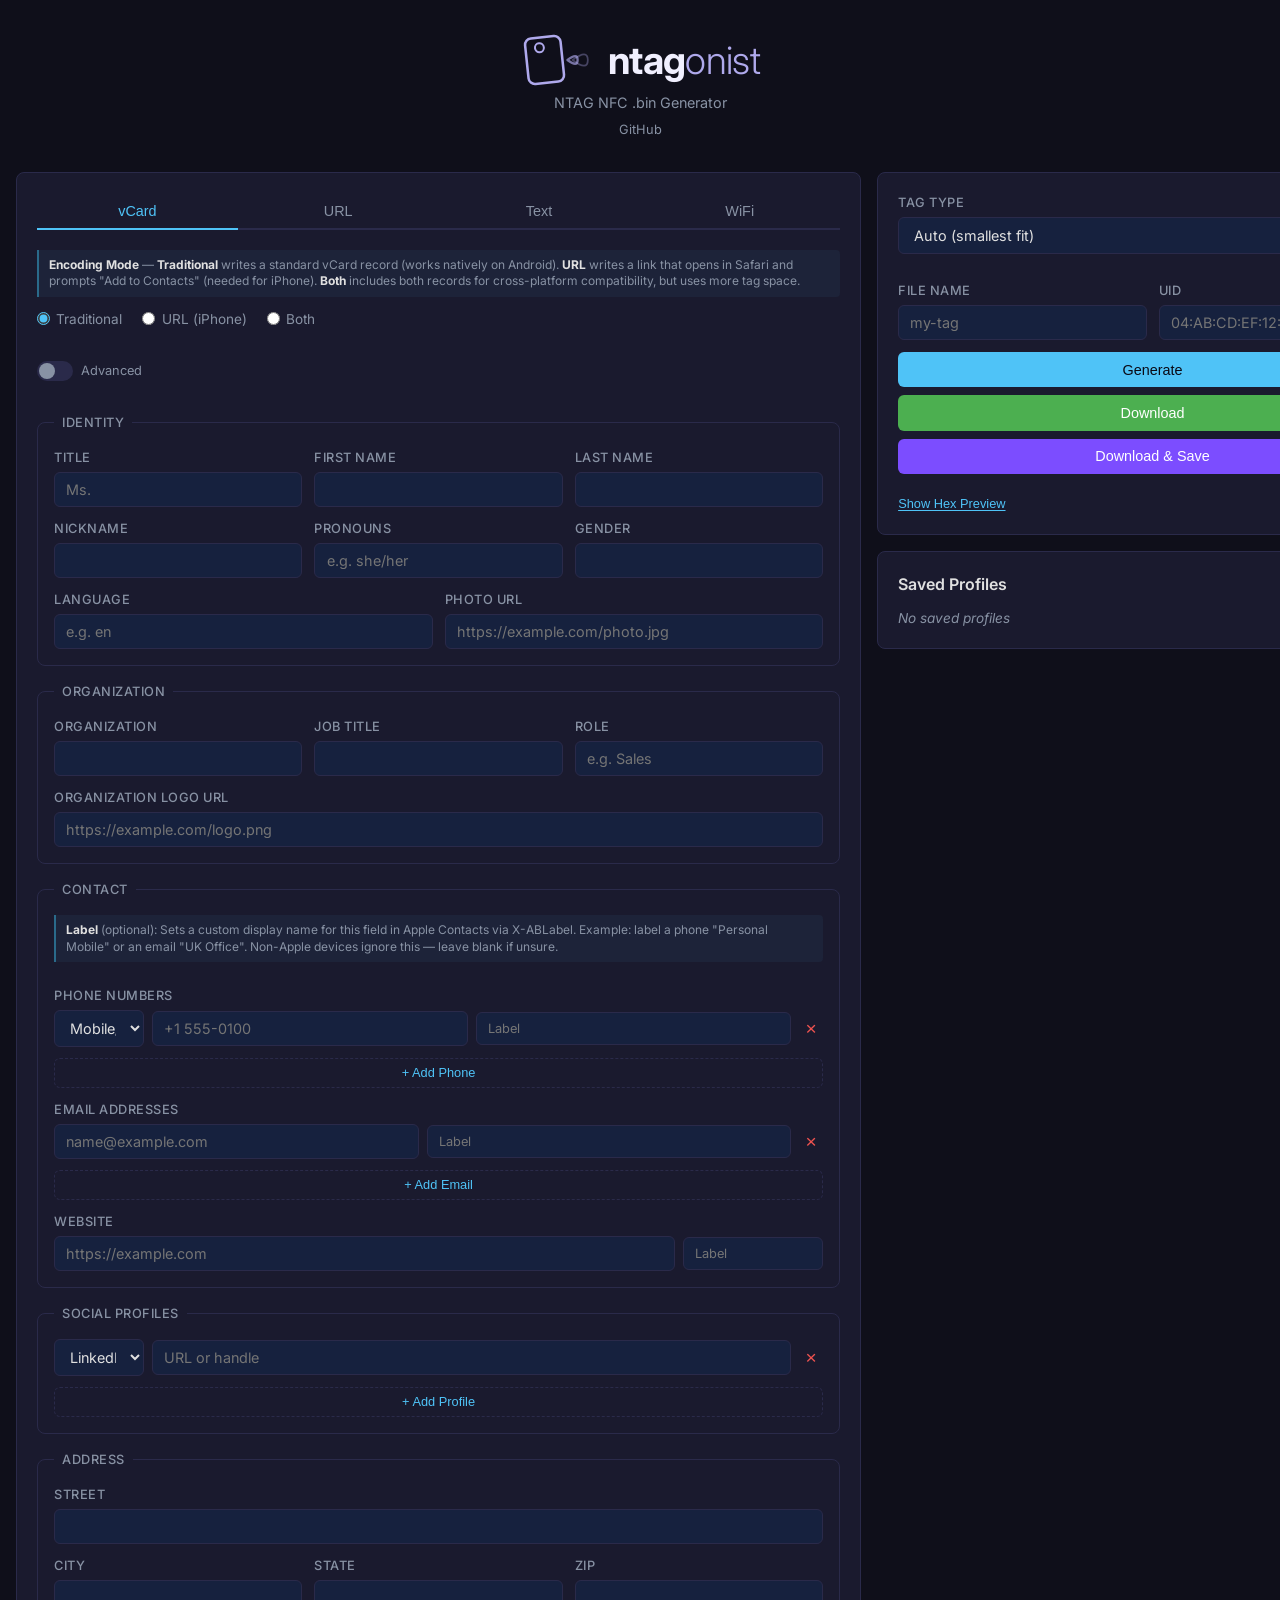
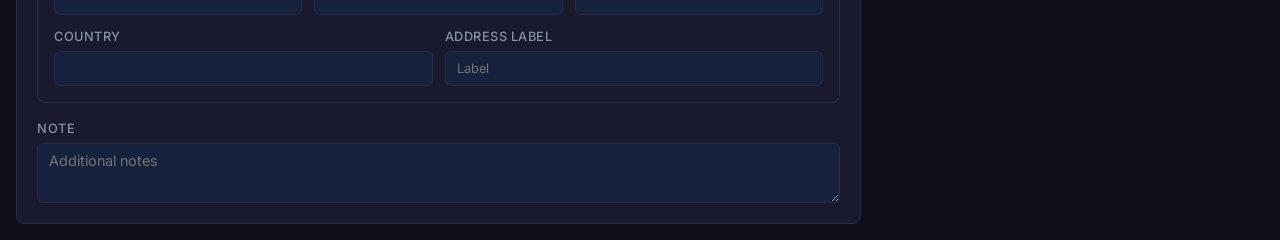
<file: index.html>
<!DOCTYPE html>
<html lang="en">
<head>
  <meta charset="UTF-8" />
  <meta name="viewport" content="width=device-width, initial-scale=1.0" />
  <title>ntagonist — NTAG NFC .bin Generator</title>
  <link rel="icon" type="image/svg+xml" href="img/icon.svg" />
  <link rel="preconnect" href="https://fonts.googleapis.com" />
  <link rel="preconnect" href="https://fonts.gstatic.com" crossorigin />
  <link href="https://fonts.googleapis.com/css2?family=Inter:wght@300;400;500;700&display=swap" rel="stylesheet" />
  <link rel="stylesheet" href="css/style.css" />
</head>
<body>
  <header>
    <div class="logo">
      <svg class="logo-icon" viewBox="-4 -4 54 44" aria-hidden="true">
        <rect x="0" y="0" width="28" height="36" rx="5" fill="none" stroke="#AFA9EC" stroke-width="2" transform="rotate(-6 14 18)"/>
        <circle cx="11" cy="8" r="3.5" fill="none" stroke="#AFA9EC" stroke-width="1.6" transform="rotate(-6 14 18)"/>
        <path d="M32 18 Q40 12 40 18 Q40 24 32 18" fill="none" stroke="#AFA9EC" stroke-width="1.8" stroke-linecap="round" opacity="0.65"/>
        <path d="M36 18 Q48 9 48 18 Q48 27 36 18" fill="none" stroke="#AFA9EC" stroke-width="1.4" stroke-linecap="round" opacity="0.35"/>
      </svg>
      <div class="logo-text">
        <span class="logo-ntag">ntag</span>
        <span class="logo-onist">onist</span>
      </div>
    </div>
    <p class="subtitle">NTAG NFC .bin Generator</p>
    <a href="https://github.com/swherdman/ntagonist" class="github-link" target="_blank" rel="noopener">GitHub</a>
  </header>

  <main>
    <section class="panel form-panel">
      <nav id="tab-bar" class="tab-bar">
        <button data-type="vcard" class="tab active">vCard</button>
        <button data-type="url" class="tab">URL</button>
        <button data-type="text" class="tab">Text</button>
        <button data-type="wifi" class="tab">WiFi</button>
      </nav>

      <form id="form-container" class="form-container" autocomplete="off">
        <!-- Dynamic form fields rendered by ui.js -->
      </form>
    </section>

    <div class="sidebar">
      <section class="panel output-panel">
        <div class="form-group">
          <label for="variant-select">Tag Type</label>
          <select id="variant-select">
            <option value="">Auto (smallest fit)</option>
            <option value="NTAG213">NTAG213 (144 bytes)</option>
            <option value="NTAG215">NTAG215 (504 bytes)</option>
            <option value="NTAG216">NTAG216 (888 bytes)</option>
          </select>
        </div>

        <div id="size-indicator" class="size-indicator">
          <div class="size-bar">
            <div id="size-bar-fill" class="size-bar-fill ok"></div>
            <div class="size-marker" style="left:16.22%" title="NTAG213 — 144 bytes"><span class="size-marker-label">213</span></div>
            <div class="size-marker" style="left:56.76%" title="NTAG215 — 504 bytes"><span class="size-marker-label">215</span></div>
            <div class="size-marker size-marker-end" style="left:100%" title="NTAG216 — 888 bytes"><span class="size-marker-label">216</span></div>
          </div>
          <span id="size-label" class="size-label"></span>
        </div>

        <div class="output-row">
          <div class="form-group">
            <label for="bin-name">File Name</label>
            <input type="text" id="bin-name" placeholder="my-tag" />
          </div>
          <div class="form-group">
            <label for="uid-input">UID</label>
            <input type="text" id="uid-input" placeholder="04:AB:CD:EF:12:34:56" maxlength="20" />
          </div>
        </div>

        <div id="error-display" class="error-display"></div>

        <div class="action-buttons">
          <button id="generate-btn" type="button" class="btn btn-primary">Generate</button>
          <button id="generate-download-btn" type="button" class="btn btn-download">Download</button>
          <button id="generate-download-save-btn" type="button" class="btn btn-save">Download & Save</button>
        </div>

        <div class="hex-section">
          <button id="hex-toggle" type="button" class="btn-link">Show Hex Preview</button>
          <pre id="hex-preview" class="hex-preview"><code id="hex-content"></code></pre>
        </div>
      </section>

      <aside class="panel profiles-panel">
        <div class="profiles-header">
          <h2>Saved Profiles</h2>
        </div>
        <div id="profile-list" class="profile-list">
          <p class="empty-profiles">No saved profiles</p>
        </div>
      </aside>
    </div>
  </main>

  <script type="module" src="js/app.js"></script>
</body>
</html>
</file>
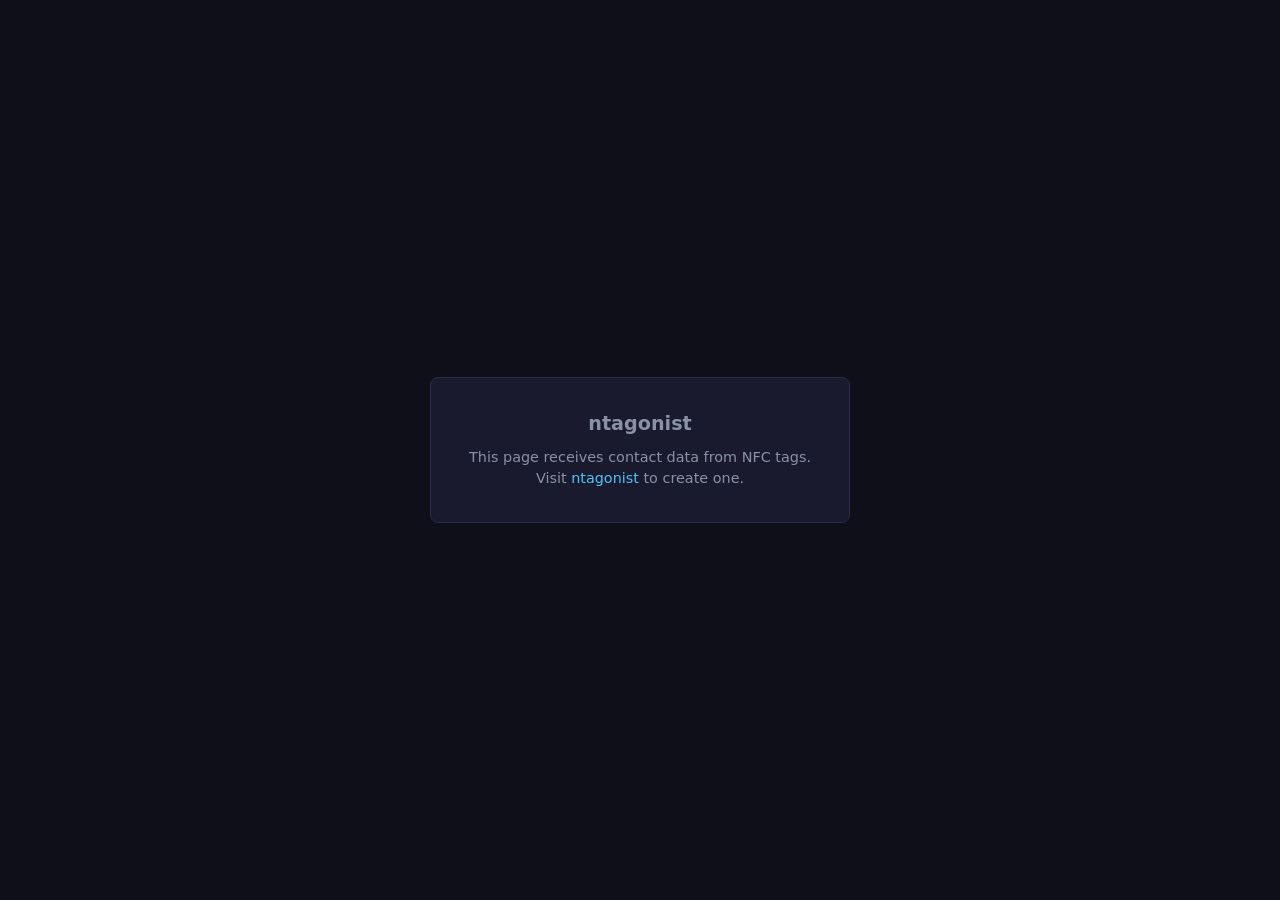
<file: vcf/index.html>
<!DOCTYPE html>
<html lang="en">
<head>
  <meta charset="UTF-8" />
  <meta name="viewport" content="width=device-width, initial-scale=1.0" />
  <title>ntagonist — Contact Card</title>
  <style>
    *, *::before, *::after { box-sizing: border-box; margin: 0; padding: 0; }
    body {
      font-family: 'Inter', system-ui, -apple-system, sans-serif;
      background: #0f0f1a;
      color: #e0e0e0;
      min-height: 100vh;
      display: flex;
      align-items: center;
      justify-content: center;
      padding: 1rem;
    }
    .card {
      background: #1a1a2e;
      border: 1px solid #2a2a4a;
      border-radius: 8px;
      padding: 2rem;
      max-width: 420px;
      width: 100%;
      text-align: center;
    }
    h1 { font-size: 1.2rem; font-weight: 600; margin-bottom: 0.5rem; }
    p { color: #8892a4; font-size: 0.9rem; line-height: 1.5; }
    .error { color: #ef5350; }
    .spinner {
      width: 32px; height: 32px;
      border: 3px solid #2a2a4a;
      border-top-color: #4fc3f7;
      border-radius: 50%;
      animation: spin 0.8s linear infinite;
      margin: 1rem auto;
    }
    @keyframes spin { to { transform: rotate(360deg); } }
    a { color: #4fc3f7; text-decoration: none; }
    a:hover { text-decoration: underline; }
  </style>
</head>
<body>
  <div class="card" id="card">
    <div class="spinner" id="spinner"></div>
    <p id="message">Loading contact...</p>
  </div>
  <script>
    (function () {
      const card = document.getElementById('card');
      const spinner = document.getElementById('spinner');
      const message = document.getElementById('message');

      function showResult(html) {
        spinner.style.display = 'none';
        message.innerHTML = html;
      }

      const hash = window.location.hash.substring(1);
      if (!hash) {
        showResult(
          '<h1>ntagonist</h1>' +
          '<p>This page receives contact data from NFC tags.<br>' +
          'Visit <a href="https://swherdman.github.io/ntagonist/">ntagonist</a> to create one.</p>'
        );
        return;
      }

      try {
        const vcard = atob(hash);

        // Extract FN for filename
        const fnMatch = vcard.match(/^FN:(.+)$/m);
        const name = fnMatch ? fnMatch[1].trim().replace(/[^a-zA-Z0-9_\- ]/g, '').replace(/\s+/g, '_') : 'contact';

        const blob = new Blob([vcard], { type: 'text/vcard' });
        const url = URL.createObjectURL(blob);

        const a = document.createElement('a');
        a.href = url;
        a.download = name + '.vcf';
        document.body.appendChild(a);
        a.click();
        document.body.removeChild(a);

        setTimeout(() => URL.revokeObjectURL(url), 5000);

        showResult(
          '<h1>Contact Ready</h1>' +
          '<p>Your contact card should be downloading.<br>' +
          'If nothing happened, <a href="' + url + '" download="' + name + '.vcf">tap here to download</a>.</p>'
        );
      } catch (e) {
        showResult(
          '<h1>Error</h1>' +
          '<p class="error">Could not decode the contact data.<br>' +
          'The NFC tag may contain invalid data.</p>'
        );
      }
    })();
  </script>
</body>
</html>
</file>
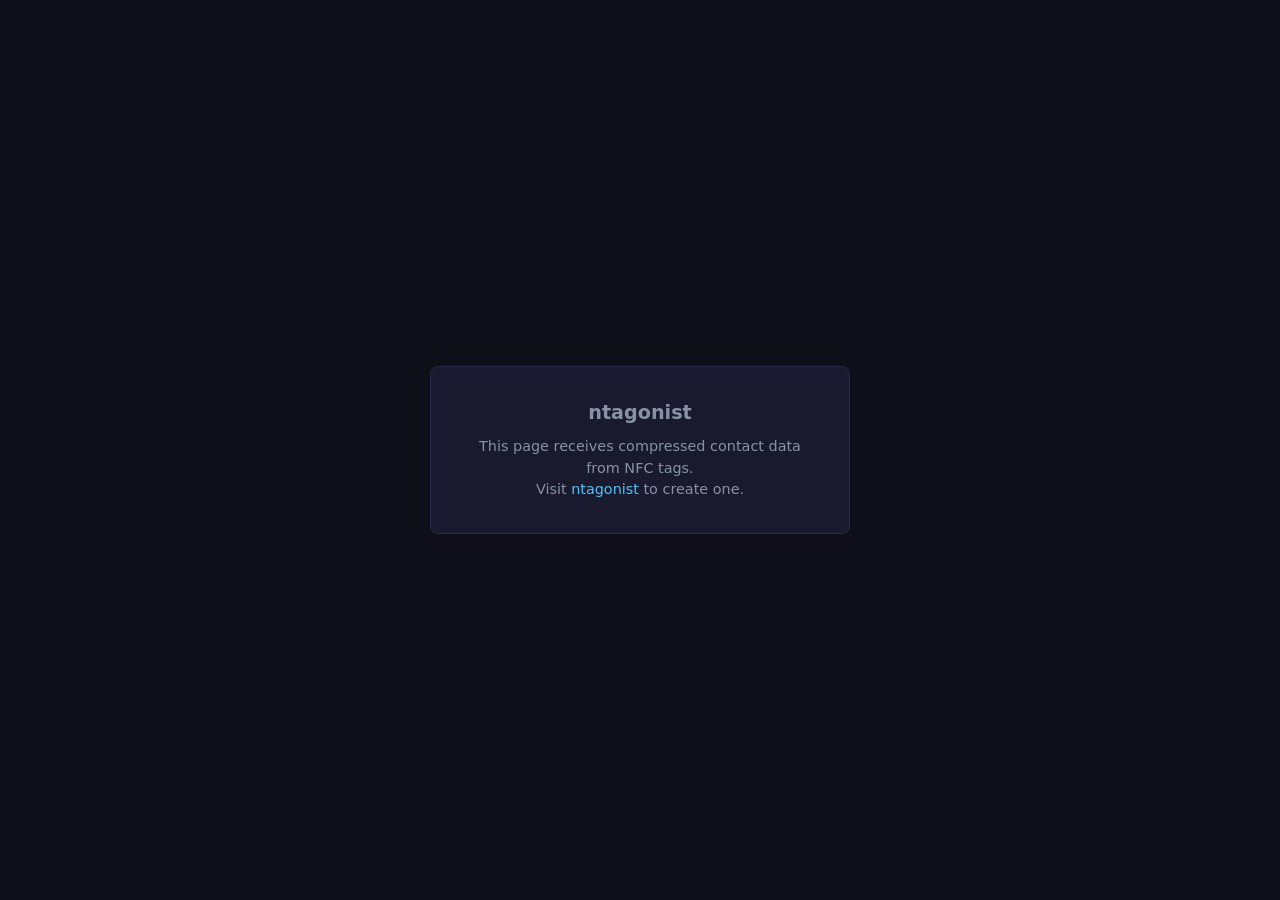
<file: vcf/z/index.html>
<!DOCTYPE html>
<html lang="en">
<head>
  <meta charset="UTF-8" />
  <meta name="viewport" content="width=device-width, initial-scale=1.0" />
  <title>ntagonist — Contact Card</title>
  <style>
    *, *::before, *::after { box-sizing: border-box; margin: 0; padding: 0; }
    body {
      font-family: 'Inter', system-ui, -apple-system, sans-serif;
      background: #0f0f1a;
      color: #e0e0e0;
      min-height: 100vh;
      display: flex;
      align-items: center;
      justify-content: center;
      padding: 1rem;
    }
    .card {
      background: #1a1a2e;
      border: 1px solid #2a2a4a;
      border-radius: 8px;
      padding: 2rem;
      max-width: 420px;
      width: 100%;
      text-align: center;
    }
    h1 { font-size: 1.2rem; font-weight: 600; margin-bottom: 0.5rem; }
    p { color: #8892a4; font-size: 0.9rem; line-height: 1.5; }
    .error { color: #ef5350; }
    .spinner {
      width: 32px; height: 32px;
      border: 3px solid #2a2a4a;
      border-top-color: #4fc3f7;
      border-radius: 50%;
      animation: spin 0.8s linear infinite;
      margin: 1rem auto;
    }
    @keyframes spin { to { transform: rotate(360deg); } }
    a { color: #4fc3f7; text-decoration: none; }
    a:hover { text-decoration: underline; }
  </style>
</head>
<body>
  <div class="card" id="card">
    <div class="spinner" id="spinner"></div>
    <p id="message">Loading contact...</p>
  </div>
  <script>
    (async function () {
      var spinner = document.getElementById('spinner');
      var message = document.getElementById('message');

      function showResult(html) {
        spinner.style.display = 'none';
        message.innerHTML = html;
      }

      var hash = window.location.hash.substring(1);
      if (!hash) {
        showResult(
          '<h1>ntagonist</h1>' +
          '<p>This page receives compressed contact data from NFC tags.<br>' +
          'Visit <a href="https://swherdman.github.io/ntagonist/">ntagonist</a> to create one.</p>'
        );
        return;
      }

      try {
        // base64url → standard base64
        var b64 = hash.replace(/-/g, '+').replace(/_/g, '/');
        while (b64.length % 4) b64 += '=';
        var bytes = Uint8Array.from(atob(b64), function (c) { return c.charCodeAt(0); });

        // Decompress with native deflate-raw
        var stream = new Blob([bytes]).stream()
          .pipeThrough(new DecompressionStream('deflate-raw'));
        var vcard = await new Response(stream).text();

        // Extract FN for filename
        var fnMatch = vcard.match(/^FN:(.+)$/m);
        var name = fnMatch ? fnMatch[1].trim().replace(/[^a-zA-Z0-9_\- ]/g, '').replace(/\s+/g, '_') : 'contact';

        var blob = new Blob([vcard], { type: 'text/vcard' });
        var url = URL.createObjectURL(blob);

        var a = document.createElement('a');
        a.href = url;
        a.download = name + '.vcf';
        document.body.appendChild(a);
        a.click();
        document.body.removeChild(a);

        showResult(
          '<h1>Contact Ready</h1>' +
          '<p>Your contact card should be downloading.<br>' +
          'If nothing happened, <a href="' + url + '" download="' + name + '.vcf">tap here to download</a>.</p>'
        );

        // Redirect away after download triggers
        setTimeout(function () {
          URL.revokeObjectURL(url);
          window.location.replace('about:blank');
        }, 1500);
      } catch (e) {
        showResult(
          '<h1>Error</h1>' +
          '<p class="error">Could not decode the contact data.<br>' +
          'The NFC tag may contain invalid data or your browser may not support decompression.</p>'
        );
      }
    })();
  </script>
</body>
</html>
</file>
<file: css/style.css>
:root {
  --bg: #0f0f1a;
  --bg-panel: #1a1a2e;
  --bg-input: #16213e;
  --bg-hover: #1f2b47;
  --text: #e0e0e0;
  --text-muted: #8892a4;
  --accent: #4fc3f7;
  --accent-dim: #2a6a8a;
  --green: #4caf50;
  --yellow: #ffb74d;
  --red: #ef5350;
  --border: #2a2a4a;
  --radius: 8px;
  --font: 'Inter', system-ui, -apple-system, sans-serif;
  --brand: #AFA9EC;
  --mono: 'Cascadia Code', 'Fira Code', 'JetBrains Mono', monospace;
}

*, *::before, *::after {
  box-sizing: border-box;
  margin: 0;
  padding: 0;
}

body {
  font-family: var(--font);
  background: var(--bg);
  color: var(--text);
  min-height: 100vh;
  line-height: 1.5;
}

/* Header */
header {
  text-align: center;
  padding: 2rem 1rem 1rem;
}

.logo {
  display: flex;
  align-items: center;
  justify-content: center;
  gap: 1rem;
}

.logo-icon {
  width: 72px;
  height: 56px;
  flex-shrink: 0;
}

.logo-text {
  display: flex;
  flex-direction: row;
  line-height: 1;
  font-family: 'Inter', sans-serif;
  letter-spacing: -0.04em;
}

.logo-ntag {
  font-size: 2.4rem;
  font-weight: 700;
  color: #f0effe;
}

.logo-onist {
  font-size: 2.4rem;
  font-weight: 300;
  color: var(--brand);
}


.subtitle {
  color: var(--text-muted);
  font-size: 0.9rem;
  margin-top: 0.25rem;
}

.github-link {
  display: inline-block;
  margin-top: 0.4rem;
  font-size: 0.8rem;
  color: var(--text-muted);
  text-decoration: none;
  transition: color 0.2s;
}

.github-link:hover {
  color: var(--text);
}

/* Small screens: compact logo */
@media (max-width: 790px) {
  .logo-icon {
    width: 36px;
    height: 28px;
  }

  .logo-ntag,
  .logo-onist {
    font-size: 1.4rem;
  }
}

/* Layout */
main {
  max-width: 1400px;
  margin: 0 auto;
  padding: 1rem;
  display: grid;
  gap: 1rem;
  grid-template-columns: 2fr 1fr;
}

.sidebar {
  display: flex;
  flex-direction: column;
  gap: 1rem;
  position: sticky;
  top: 1rem;
  align-self: start;
}

@media (max-width: 790px) {
  main {
    grid-template-columns: 1fr;
  }
  .sidebar {
    position: static;
  }
}

/* Panels */
.panel {
  background: var(--bg-panel);
  border: 1px solid var(--border);
  border-radius: var(--radius);
  padding: 1.25rem;
}

/* Tab Bar */
.tab-bar {
  display: flex;
  gap: 0;
  border-bottom: 2px solid var(--border);
  margin-bottom: 1.25rem;
}

.tab {
  flex: 1;
  padding: 0.6rem 1rem;
  background: none;
  border: none;
  color: var(--text-muted);
  font-size: 0.9rem;
  font-weight: 500;
  cursor: pointer;
  border-bottom: 2px solid transparent;
  margin-bottom: -2px;
  transition: color 0.2s, border-color 0.2s;
}

.tab:hover {
  color: var(--text);
}

.tab.active {
  color: var(--accent);
  border-bottom-color: var(--accent);
}

/* Forms */
.form-container {
  display: flex;
  flex-direction: column;
  gap: 1rem;
}

.form-group {
  display: flex;
  flex-direction: column;
  gap: 0.3rem;
}

.form-group--small {
  max-width: 280px;
}

.form-group--prefix {
  flex: 0 0 56px;
}

.form-group--lang {
  flex: 0 0 100px;
}

.form-group label {
  font-size: 0.8rem;
  font-weight: 500;
  color: var(--text-muted);
  text-transform: uppercase;
  letter-spacing: 0.04em;
}

.form-row {
  display: flex;
  gap: 0.75rem;
}

.form-row > .form-group {
  flex: 1;
}

.form-fieldset {
  border: 1px solid var(--border);
  border-radius: var(--radius);
  padding: 1rem;
  display: flex;
  flex-direction: column;
  gap: 0.75rem;
}

.form-fieldset legend {
  font-size: 0.8rem;
  font-weight: 500;
  color: var(--text-muted);
  text-transform: uppercase;
  letter-spacing: 0.04em;
  padding: 0 0.5rem;
}

.advanced-section > .form-fieldset > legend {
  color: var(--accent);
}

.legacy-section > .form-fieldset > legend {
  color: var(--yellow);
}

input, textarea, select {
  background: var(--bg-input);
  border: 1px solid var(--border);
  border-radius: 6px;
  color: var(--text);
  font-family: var(--font);
  font-size: 0.9rem;
  padding: 0.5rem 0.7rem;
  transition: border-color 0.2s, box-shadow 0.2s;
}

input:focus, textarea:focus, select:focus {
  outline: none;
  border-color: var(--accent);
  box-shadow: 0 0 0 2px rgba(79, 195, 247, 0.15);
}

textarea {
  resize: vertical;
  min-height: 60px;
}

select {
  cursor: pointer;
}

/* Toggle switches */
.vcard-toggles {
  display: flex;
  gap: 1.25rem;
  margin-bottom: 1rem;
  align-items: center;
}

.toggle-label {
  display: flex;
  align-items: center;
  gap: 0.5rem;
  cursor: pointer;
  font-size: 0.8rem;
  color: var(--text-muted);
  user-select: none;
}

.toggle-input {
  display: none;
}

.toggle-switch {
  width: 36px;
  height: 20px;
  background: var(--border);
  border-radius: 10px;
  position: relative;
  transition: background 0.2s;
  flex-shrink: 0;
}

.toggle-switch::after {
  content: '';
  position: absolute;
  top: 2px;
  left: 2px;
  width: 16px;
  height: 16px;
  background: var(--text-muted);
  border-radius: 50%;
  transition: transform 0.2s, background 0.2s;
}

.toggle-input:checked + .toggle-switch {
  background: var(--accent-dim);
}

.toggle-input:checked + .toggle-switch::after {
  transform: translateX(16px);
  background: var(--accent);
}

.legacy-toggle-wrap {
  display: none;
}

.show-advanced .legacy-toggle-wrap {
  display: flex;
}

/* Advanced/Legacy section visibility */
.advanced-section {
  display: none;
}

.show-advanced .advanced-section {
  display: block;
}

.legacy-section {
  display: none;
}

.show-legacy .legacy-section {
  display: block;
}

/* Advanced/Legacy options in select dropdowns */
.advanced-option {
  display: none;
}

.show-advanced .advanced-option {
  display: block;
}

.legacy-option {
  display: none;
}

.show-legacy .legacy-option {
  display: block;
}

/* Email type select hidden in basic mode (always INTERNET) */
select.email-type-select {
  display: none;
  width: 100px;
  flex-shrink: 0;
}

.show-advanced select.email-type-select {
  display: block;
}

/* Field hint text */
.field-hint {
  font-size: 0.75rem;
  color: var(--text-muted);
  line-height: 1.4;
  margin-bottom: 0.75rem;
  padding: 0.4rem 0.6rem;
  background: rgba(79, 195, 247, 0.05);
  border-left: 2px solid var(--accent-dim);
  border-radius: 0 4px 4px 0;
}

.field-hint strong {
  color: var(--text);
}

/* Label input (X-ABLabel) */
.label-input {
  width: 90px;
  flex: 0 0 90px;
  font-size: 0.8rem;
}

.label-input--full {
  width: 100%;
  flex: 1;
}

/* Inline form row (url + label side by side) */
.form-row-inline {
  display: flex;
  gap: 0.5rem;
  align-items: center;
}

.form-row-inline input[type="url"] {
  flex: 1;
}

.form-row-inline .label-input {
  flex: 0 0 140px;
  width: 140px;
}

/* Social profile custom service input */
.social-custom-input {
  display: none;
  flex: 0 0 120px;
  font-size: 0.85rem;
}

.social-custom-input.visible {
  display: block;
}

/* Dynamic rows (phones/emails) */
.dynamic-row {
  display: flex;
  gap: 0.5rem;
  align-items: center;
  margin-bottom: 0.4rem;
}

.dynamic-row select {
  width: 90px;
  flex-shrink: 0;
}

.dynamic-row input {
  flex: 1;
}

.btn-remove-row {
  background: none;
  border: none;
  color: var(--red);
  font-size: 1.2rem;
  cursor: pointer;
  padding: 0.2rem 0.4rem;
  line-height: 1;
  border-radius: 4px;
  transition: background 0.2s;
}

.btn-remove-row:hover {
  background: rgba(239, 83, 80, 0.15);
}

.btn-add-row {
  background: none;
  border: 1px dashed var(--border);
  color: var(--accent);
  font-size: 0.8rem;
  cursor: pointer;
  padding: 0.4rem 0.8rem;
  border-radius: 6px;
  transition: border-color 0.2s, background 0.2s;
}

.btn-add-row:hover {
  border-color: var(--accent);
  background: rgba(79, 195, 247, 0.05);
}

/* Password toggle */
.password-wrapper {
  display: flex;
  gap: 0.5rem;
}

.password-wrapper input {
  flex: 1;
}

.btn-toggle-pw {
  background: var(--bg-input);
  border: 1px solid var(--border);
  color: var(--text-muted);
  font-size: 0.75rem;
  cursor: pointer;
  padding: 0.4rem 0.6rem;
  border-radius: 6px;
  white-space: nowrap;
  transition: color 0.2s;
}

.btn-toggle-pw:hover {
  color: var(--text);
}

/* Output panel */
.output-row {
  display: flex;
  gap: 0.75rem;
  margin-bottom: 0.75rem;
}

.output-row .form-group {
  flex: 1;
}

/* Size indicator */
.size-indicator {
  margin-bottom: 1rem;
  opacity: 0;
  transition: opacity 0.3s;
}

.size-indicator.visible {
  opacity: 1;
}

.size-bar {
  height: 8px;
  background: var(--bg-input);
  border-radius: 4px;
  position: relative;
  margin-bottom: 1.2rem;
}

.size-bar-fill {
  height: 100%;
  border-radius: 4px;
  transition: width 0.3s, background-color 0.3s;
  width: 0;
  position: relative;
  z-index: 1;
}

.size-bar-fill.ok { background: var(--green); }
.size-bar-fill.warn { background: var(--yellow); }
.size-bar-fill.over { background: var(--red); }

.size-marker {
  position: absolute;
  top: 0;
  width: 1px;
  height: 100%;
  background: var(--text-muted);
  opacity: 0.5;
  z-index: 2;
}

.size-marker-end {
  background: none;
}

.size-marker-label {
  position: absolute;
  top: 12px;
  left: 50%;
  transform: translateX(-50%);
  font-size: 0.6rem;
  color: var(--text-muted);
  white-space: nowrap;
}

.size-label {
  font-size: 0.75rem;
  color: var(--text-muted);
}

/* Error */
.error-display {
  color: var(--red);
  font-size: 0.85rem;
  margin-bottom: 0.75rem;
  display: none;
}

.error-display.visible {
  display: block;
}

/* Buttons */
.action-buttons {
  display: flex;
  flex-direction: column;
  gap: 0.5rem;
  margin-bottom: 1rem;
}

.btn {
  padding: 0.6rem 1.2rem;
  border: none;
  border-radius: 6px;
  font-size: 0.9rem;
  font-weight: 500;
  cursor: pointer;
  transition: background 0.2s, opacity 0.2s;
}

.btn:disabled {
  opacity: 0.4;
  cursor: not-allowed;
}

.btn-primary {
  background: var(--accent);
  color: #0a0a15;
}

.btn-primary:hover:not(:disabled) {
  background: #67d0fa;
}

.btn-download {
  background: var(--green);
  color: #fff;
}

.btn-download:hover:not(:disabled) {
  background: #66bb6a;
}

.btn-save {
  background: #7c4dff;
  color: #fff;
}

.btn-save:hover:not(:disabled) {
  background: #9e7aff;
}

.btn-small {
  padding: 0.35rem 0.7rem;
  font-size: 0.8rem;
  background: var(--accent-dim);
  color: var(--text);
  border-radius: 6px;
}

.btn-small:hover {
  background: var(--accent);
  color: #0a0a15;
}

.btn-link {
  background: none;
  border: none;
  color: var(--accent);
  font-size: 0.8rem;
  cursor: pointer;
  padding: 0;
  text-decoration: underline;
  text-underline-offset: 2px;
}

.btn-link:hover {
  color: #67d0fa;
}

/* Hex preview */
.hex-section {
  margin-top: 0.5rem;
}

.hex-preview {
  background: var(--bg);
  border: 1px solid var(--border);
  border-radius: 6px;
  padding: 0.75rem;
  font-family: var(--mono);
  font-size: 0.72rem;
  line-height: 1.5;
  overflow-x: auto;
  max-height: 400px;
  overflow-y: auto;
  margin-top: 0.5rem;
  display: none;
}

.hex-preview.visible {
  display: block;
}

/* Profiles */
.profiles-header {
  display: flex;
  justify-content: space-between;
  align-items: center;
  margin-bottom: 0.75rem;
}

.profiles-header h2 {
  font-size: 1rem;
  font-weight: 600;
}

.profile-list {
  display: flex;
  flex-direction: column;
  gap: 0.4rem;
}

.empty-profiles {
  color: var(--text-muted);
  font-size: 0.85rem;
  font-style: italic;
}

.profile-item {
  display: flex;
  justify-content: space-between;
  align-items: center;
  padding: 0.5rem 0.6rem;
  background: var(--bg-input);
  border-radius: 6px;
  border: 1px solid var(--border);
}

.profile-info {
  display: flex;
  align-items: center;
  gap: 0.5rem;
}

.profile-name {
  font-weight: 500;
  font-size: 0.85rem;
}

.profile-type {
  font-size: 0.7rem;
  color: var(--accent);
  background: rgba(79, 195, 247, 0.1);
  padding: 0.1rem 0.4rem;
  border-radius: 3px;
  text-transform: uppercase;
}

.profile-actions {
  display: flex;
  gap: 0.3rem;
}

.profile-actions button {
  background: none;
  border: 1px solid var(--border);
  color: var(--text-muted);
  font-size: 0.7rem;
  padding: 0.2rem 0.5rem;
  border-radius: 4px;
  cursor: pointer;
  transition: color 0.2s, border-color 0.2s;
}

.profile-actions button:hover {
  color: var(--text);
  border-color: var(--text-muted);
}

.profile-actions button[data-action="delete"]:hover {
  color: var(--red);
  border-color: var(--red);
}

/* vCard encoding mode selector */
.vcard-mode-selector {
  margin-bottom: 1rem;
}

.vcard-mode-options {
  display: flex;
  gap: 1.25rem;
  margin-top: 0.5rem;
}

.mode-label {
  display: flex;
  align-items: center;
  gap: 0.4rem;
  font-size: 0.85rem;
  color: var(--text-muted);
  cursor: pointer;
}

.mode-label input[type="radio"] {
  accent-color: var(--accent);
}

/* Mobile: phones (~375px) */
@media (max-width: 480px) {
  /* Stack multi-column rows */
  .form-row {
    flex-direction: column;
  }
  .form-row > .form-group {
    flex: unset;
  }
  .form-group--prefix,
  .form-group--lang {
    flex: unset;
    max-width: unset;
  }
  .output-row {
    flex-direction: column;
  }
  .form-row-inline {
    flex-direction: column;
  }
  .form-row-inline input[type="url"] {
    width: 100%;
  }
  .form-row-inline .label-input {
    flex: unset;
    width: 100%;
  }

  /* Dynamic rows: grid card layout */
  .dynamic-row {
    display: grid;
    grid-template-columns: 1fr auto;
    gap: 0.35rem;
    padding: 0.5rem;
    background: var(--bg-input);
    border: 1px solid var(--border);
    border-radius: var(--radius);
    margin-bottom: 0.5rem;
  }
  .dynamic-row select {
    grid-column: 1;
    grid-row: 1;
    justify-self: start;
    width: auto;
    min-width: 70px;
    max-width: 160px;
  }
  .dynamic-row .btn-remove-row {
    grid-column: 2;
    grid-row: 1;
    justify-self: end;
    align-self: center;
    min-width: 44px;
    min-height: 44px;
  }
  .dynamic-row input {
    grid-column: 1 / -1;
    width: 100%;
  }
  .dynamic-row .label-input {
    grid-column: 1 / -1;
    width: 100%;
    flex: unset;
  }
  .dynamic-row .social-custom-input.visible {
    grid-column: 1 / -1;
    width: 100%;
    display: block;
  }
  .show-advanced .dynamic-row select.email-type-select {
    display: block;
    grid-column: 1;
    grid-row: 1;
    justify-self: start;
    width: auto;
  }

  /* Touch targets (44px minimum) */
  .btn {
    min-height: 44px;
    padding: 0.75rem 1.2rem;
  }
  .btn-remove-row {
    min-width: 44px;
    min-height: 44px;
  }
  .btn-add-row {
    min-height: 44px;
  }
  .profile-item {
    flex-wrap: wrap;
    position: relative;
  }
  .profile-info {
    flex: 1 1 100%;
    margin-bottom: 0.3rem;
  }
  .profile-type {
    position: absolute;
    top: 0.5rem;
    right: 0.6rem;
  }
  .profile-actions {
    flex: 1 1 100%;
  }
  .profile-actions button {
    min-height: 44px;
    padding: 0.4rem 0.75rem;
  }
  .tab {
    padding: 0.75rem 0.5rem;
    font-size: 0.8rem;
  }

  /* Small-screen polish */
  .panel {
    padding: 1rem;
  }
  .hex-preview {
    font-size: 0.65rem;
  }
  .vcard-toggles {
    flex-wrap: wrap;
  }
  .vcard-mode-options {
    flex-wrap: wrap;
  }
}
</file>
